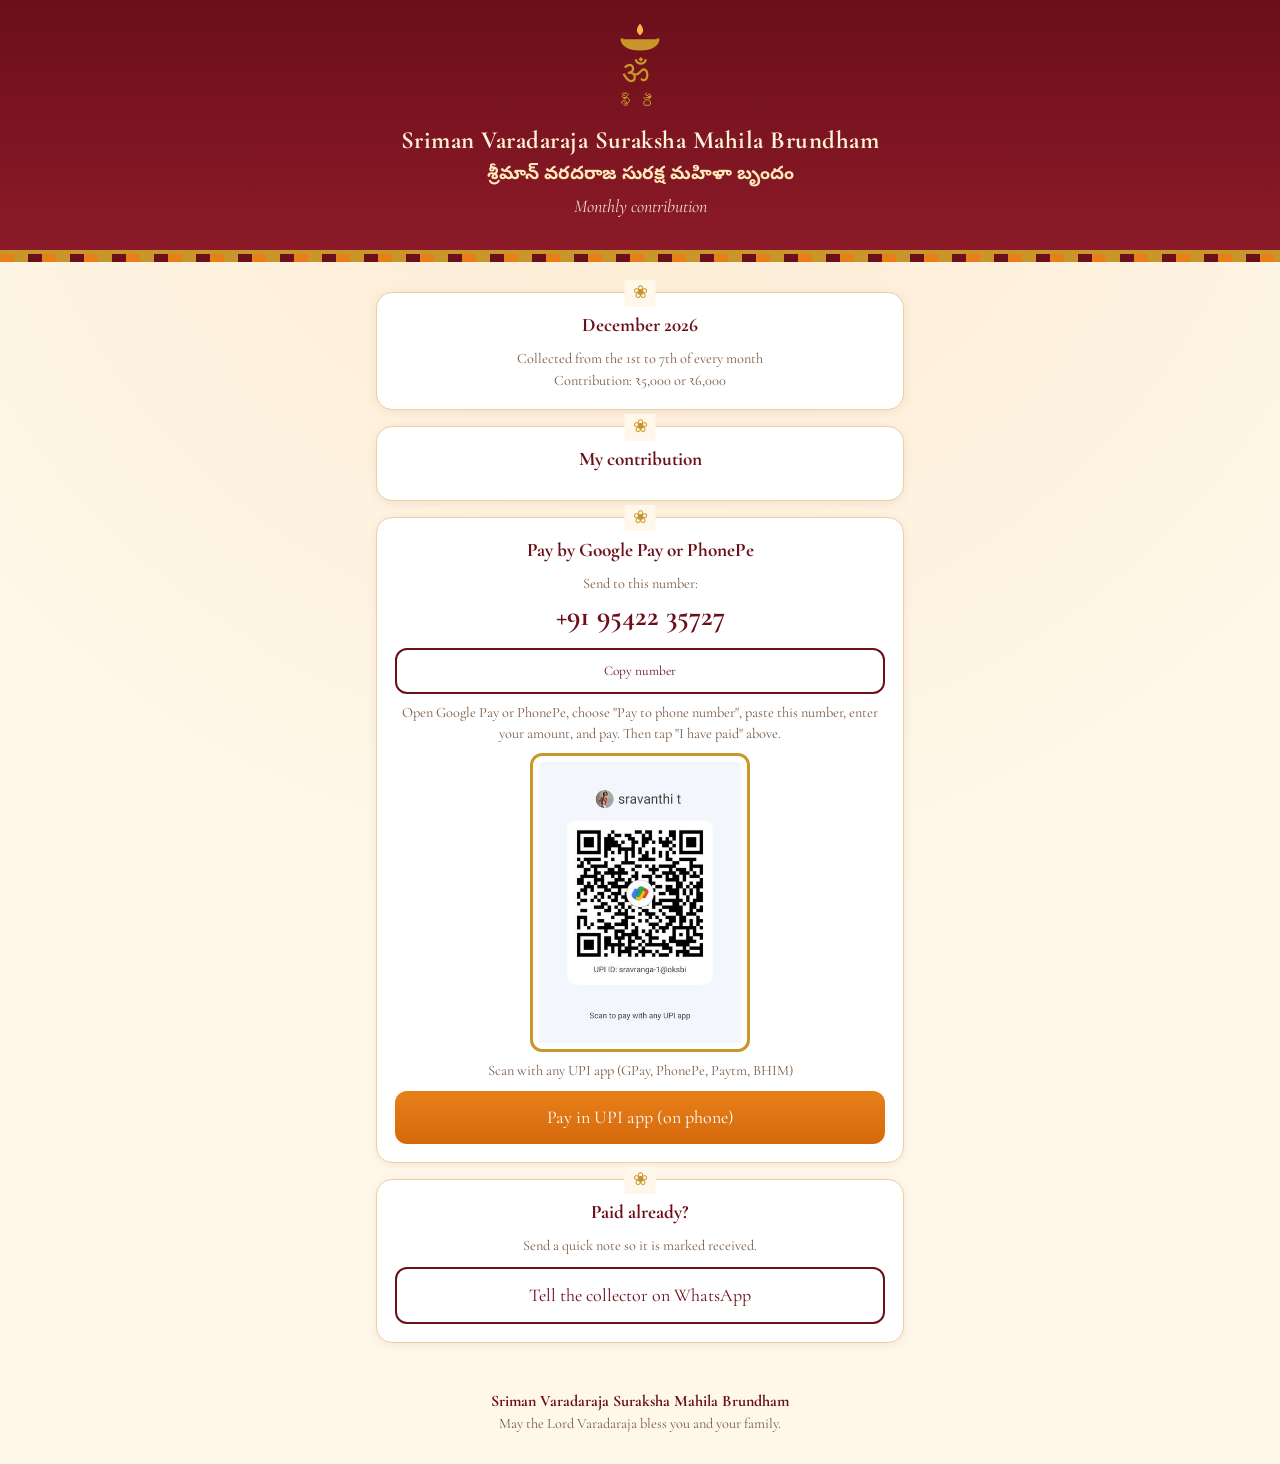
<file: index.html>
<!doctype html>
<html lang="en"><head>
<meta charset="utf-8"><meta name="viewport" content="width=device-width,initial-scale=1">
<title>Monthly Contribution</title>
<link rel="preconnect" href="https://fonts.googleapis.com"><link href="https://fonts.googleapis.com/css2?family=Cormorant+Garamond:wght@500;700&family=Noto+Sans+Telugu:wght@500;700&display=swap" rel="stylesheet">
<link rel="stylesheet" href="style.css">
</head><body>
<header>
<svg class="diya" viewBox="0 0 60 40" aria-hidden="true"><path d="M30 2c5 7 6 11 0 16-6-5-5-9 0-16z" fill="#ffb347"/><path d="M4 22h52c0 10-10 16-26 16S4 32 4 22z" fill="#c9962b"/><path d="M8 22h44" stroke="#6b0f1a" stroke-width="2"/></svg>
<div class="om">&#2384;</div><div class="shri">&#3126;&#3149;&#3120;&#3136;</div>
<h1 id="grp"></h1><div id="grpTe" style="font-family:'Noto Sans Telugu',sans-serif;font-size:1.15rem;color:#ffe9b8;margin:2px 0 4px;font-weight:700"></div><p id="tag"></p>
</header>
<main>
<section class="card"><h2 id="monH"></h2>
<div class="center small" id="win"></div>
<div class="small center">Contribution: <span id="amts"></span></div></section>
<section class="card" id="acct" hidden><h2>My contribution</h2>
<div id="gin" class="center"></div><div id="who" class="small center"></div>
<form id="linkf" hidden><div class="small">First time? Enter the mobile number the group has for you, to link your Google account once.</div><input name="phone" inputmode="numeric" placeholder="Registered mobile number" required><button class="btn" type="submit">Link my account</button></form>
<div id="members"></div><div id="msg"></div></section>
<section class="card"><h2>Pay by Google Pay or PhonePe</h2>
<div class="center small">Send to this number:</div><div class="amt" id="pn" style="font-size:1.8rem"></div><button class="btn alt" id="cpn">Copy number</button>
<div class="small center" style="margin-top:8px">Open Google Pay or PhonePe, choose "Pay to phone number", paste this number, enter your amount, and pay. Then tap "I have paid" above.</div>
<div id="qrbox">
<img id="qr" class="qr" alt="UPI QR code">
<div class="small center">Scan with any UPI app (GPay, PhonePe, Paytm, BHIM)</div>
<a id="upiBtn" class="btn">Pay in UPI app (on phone)</a></div></section>
<section class="card"><h2>Paid already?</h2><div class="small center">Send a quick note so it is marked received.</div><a id="waBtn" class="btn alt" target="_blank" rel="noopener">Tell the collector on WhatsApp</a></section>
</main>
<footer><b id="ft"></b>May the Lord Varadaraja bless you and your family.</footer>
<script src="config.js"></script>
<script>
const C=window.MB_CONFIG,$=id=>document.getElementById(id);
const inr=n=>"\u20B9"+Number(n).toLocaleString("en-IN");
const month=new Date().toLocaleDateString("en-IN",{month:"long",year:"numeric"});
document.title=C.groupName;$("grp").textContent=C.groupName;$("grpTe").textContent=C.groupTelugu||"";$("tag").textContent=C.tagline;$("ft").textContent=C.groupName;
$("monH").textContent=month;$("win").textContent="Collected from the "+C.window;$("amts").textContent=C.amounts.map(inr).join(" or ");
$("qr").src=C.qrImage;
function upi(amt){return "upi://pay?pa="+encodeURIComponent(C.upiId)+"&pn="+encodeURIComponent(C.payeeName)+(amt?"&am="+amt:"")+"&cu=INR&tn="+encodeURIComponent("Mahila Brundham "+month)}
$("pn").textContent="+91 "+C.payNumber.replace(/(\d{5})(\d{5})/,"$1 $2");$("cpn").onclick=()=>{navigator.clipboard&&navigator.clipboard.writeText(C.payNumber);$("cpn").textContent="Copied";setTimeout(()=>$("cpn").textContent="Copy number",1200)};
if(!C.upiId){$("qrbox").hidden=true}else $("upiBtn").href=upi();
if(/^9{3}/.test(C.whatsappNumber.slice(2))||!C.whatsappNumber)$("waBtn").closest("section").hidden=true;
$("waBtn").href="https://wa.me/"+C.whatsappNumber+"?text="+encodeURIComponent("Namaskaram, I have paid the "+month+" contribution. Name: ");
const K=new URLSearchParams(location.search).get("k")||"";
let tok=sessionStorage.getItem("idt")||"";
async function api(o){const r=await fetch(C.backendUrl,{method:"POST",headers:{"Content-Type":"text/plain"},body:JSON.stringify({...o,idToken:tok,k:K})});return r.json()}
const LBL={N:"Not paid yet",C:"Waiting for confirmation",Y:"Paid"};
function show(d){$("who").textContent=K?"Namaskaram, "+d.who:"Signed in as "+d.who;$("gin").hidden=true;$("linkf").hidden=d.members.length>0||!!K;
const box=$("members");box.innerHTML="";
d.members.forEach(c=>{const el=document.createElement("div");el.className="member";
const t=document.createElement("div");t.style.fontWeight="700";t.textContent=c.name;
const m=document.createElement("div");m.className="small";m.textContent=inr(c.amount)+" for "+month;
const b=document.createElement("span");b.className="badge b-"+c.status;b.textContent=LBL[c.status]+(c.status==="Y"&&c.paidOn?" on "+c.paidOn:"");el.append(t,m,b);
if(c.status==="N"){const a=document.createElement("a");a.className="btn alt";if(C.upiId){a.href=upi(c.amount);a.textContent="Pay "+inr(c.amount)+" in UPI app"}else{a.href="#pn";a.textContent="Pay "+inr(c.amount)+" to the number below"}
const i=document.createElement("input");i.placeholder="UPI reference / UTR (optional)";const x=document.createElement("button");x.className="btn";x.textContent="I have paid";
x.onclick=async()=>{x.textContent="Saving...";const r=await api({action:"claim",row:c.row,reference:i.value});if(r.ok)show(r);else $("msg").textContent=r.error};el.append(a,i,x)}
box.append(el)})}
async function load(){const d=await api({action:"me"});if(d.ok)show(d);else{$("msg").textContent=d.error;sessionStorage.removeItem("idt");tok=""}}
async function onCred(resp){tok=resp.credential;sessionStorage.setItem("idt",tok);$("msg").textContent="";load()}
$("linkf").onsubmit=async ev=>{ev.preventDefault();const f=Object.fromEntries(new FormData(ev.target));const r=await api({action:"link",phone:f.phone});if(r.ok){$("msg").textContent="Linked. Jai Sri Varadaraja!";load()}else $("msg").textContent=r.error};
if(C.backendUrl){$("acct").hidden=false;
if(K){$("gin").hidden=true;load()}
else if(C.googleClientId){const s=document.createElement("script");s.src="https://accounts.google.com/gsi/client";s.async=true;s.onload=()=>{google.accounts.id.initialize({client_id:C.googleClientId,callback:onCred});google.accounts.id.renderButton($("gin"),{theme:"outline",size:"large",text:"signin_with",width:280});if(tok)load()};document.head.append(s)}}
</script></body></html>
</file>
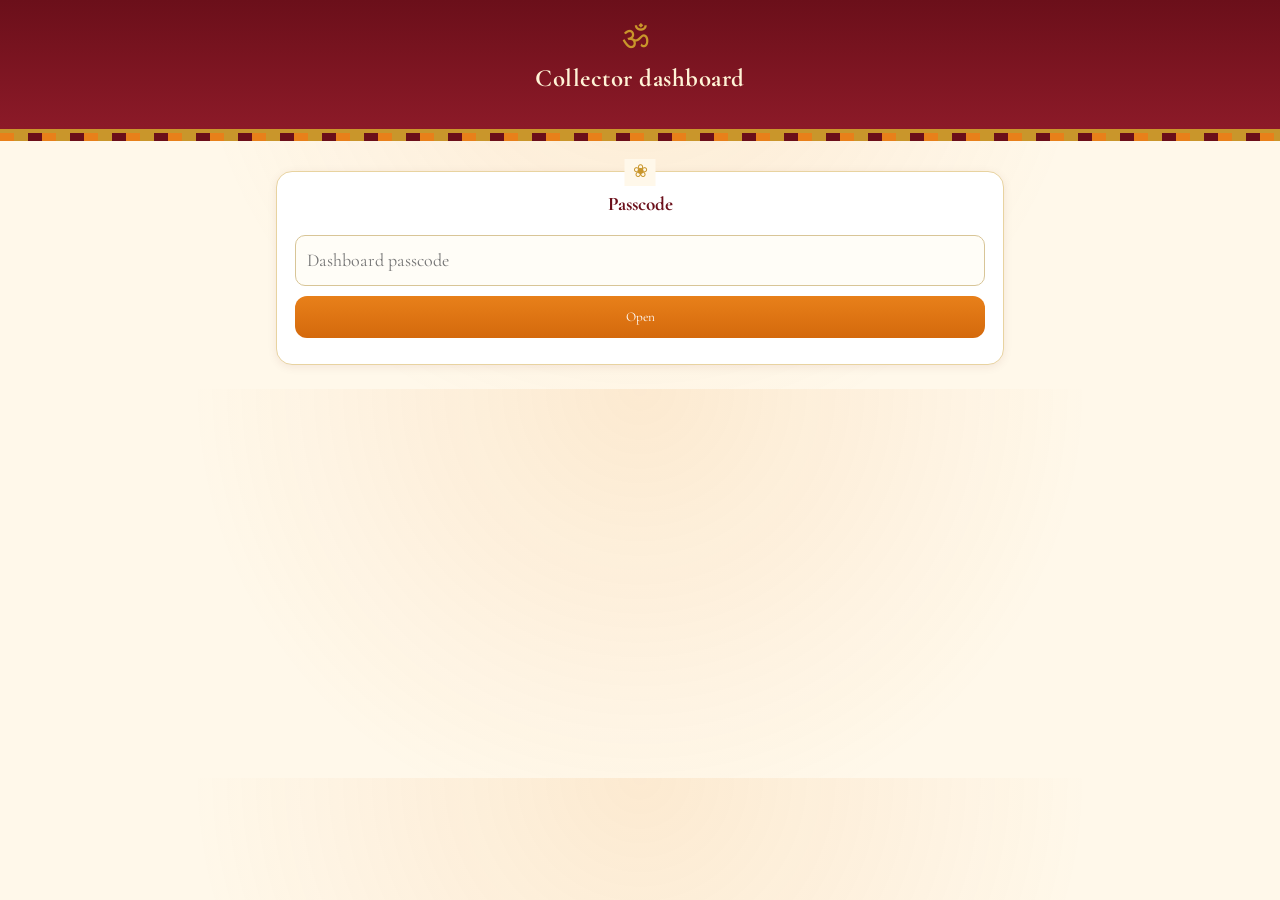
<file: admin.html>
<!doctype html>
<html lang="en"><head>
<meta charset="utf-8"><meta name="viewport" content="width=device-width,initial-scale=1">
<title>Collector dashboard</title><meta name="robots" content="noindex">
<link href="https://fonts.googleapis.com/css2?family=Cormorant+Garamond:wght@500;700&display=swap" rel="stylesheet">
<link rel="stylesheet" href="style.css">
<style>main{max-width:760px}table{width:100%;border-collapse:collapse;font-size:.95rem}td,th{padding:6px 4px;border-bottom:1px solid #efe0b8;text-align:left;vertical-align:middle}
.sm{padding:4px 9px;border-radius:8px;border:1px solid var(--maroon);background:#fff;color:var(--maroon);font:inherit;font-size:.85rem;cursor:pointer;text-decoration:none;display:inline-block;margin:1px}
.stats{display:flex;gap:8px;text-align:center}.stats div{flex:1;background:#fffdf7;border:1px solid #efe0b8;border-radius:10px;padding:8px}.stats b{display:block;font-size:1.3rem;color:var(--maroon)}</style>
</head><body>
<header><div class="om">&#2384;</div><h1>Collector dashboard</h1><p id="mon"></p></header>
<main>
<section class="card" id="login"><h2>Passcode</h2><input id="pc" type="password" placeholder="Dashboard passcode"><button class="btn" id="go">Open</button><div id="msg"></div></section>
<div id="app" hidden>
<section class="card"><div class="stats"><div><b id="sPaid">0</b>Paid</div><div><b id="sWait">0</b>To confirm</div><div><b id="sLeft">0</b>Pending</div><div><b id="sAmt">0</b>Collected</div></div>
<button class="btn alt" id="copyList">Copy pending list for the group</button></section>
<section class="card"><h2>Members</h2><div style="overflow-x:auto"><table id="tb"></table></div></section>
<section class="card"><h2>Add member</h2><form id="addf"><input name="name" placeholder="Name" required><input name="phone" placeholder="Mobile number" inputmode="numeric"><select name="amount"><option>5000</option><option>6000</option></select><button class="btn" type="submit">Add</button></form></section>
</div></main>
<script src="config.js"></script>
<script>
const C=window.MB_CONFIG,$=id=>document.getElementById(id);let pass="",rows=[],month="";
const inr=n=>"\u20B9"+Number(n).toLocaleString("en-IN");
async function api(o){const r=await fetch(C.backendUrl,{method:"POST",headers:{"Content-Type":"text/plain"},body:JSON.stringify({...o,passcode:pass})});return r.json()}
const link=r=>location.origin+location.pathname.replace(/admin\.html$/,"")+"?k="+r.token;
function wa(r){const n=String(r.phone).replace(/\D/g,"").slice(-10);const t="Namaskaram "+r.name+", a gentle reminder for this month's "+C.groupName+" contribution ("+inr(r.amount)+"). Pay and see your status here: "+link(r)+" . If already paid, please ignore. - "+C.collector;return "https://wa.me/"+(n.length===10?"91"+n:"")+"?text="+encodeURIComponent(t)}
function draw(){const t=$("tb");t.innerHTML="<tr><th>Name</th><th>Amt</th><th>Status</th><th></th></tr>";let p=0,w=0,l=0,a=0;
rows.filter(r=>r.active).forEach(r=>{if(r.status==="Y"){p++;a+=r.amount}else if(r.status==="C")w++;else l++;
const tr=document.createElement("tr");const n=document.createElement("td");n.textContent=r.name;const am=document.createElement("td");am.textContent=inr(r.amount);
const s=document.createElement("td");const b=document.createElement("span");b.className="badge b-"+r.status;b.textContent={N:"Pending",C:"Says paid",Y:"Paid"}[r.status];s.append(b);
const ac=document.createElement("td");
const mk=(txt,fn,href)=>{const e=document.createElement(href?"a":"button");e.className="sm";e.textContent=txt;if(href){e.href=href;e.target="_blank"}else e.onclick=fn;ac.append(e)};
if(r.status!=="Y")mk("Mark paid",()=>save(r,{status:"Y"}));else mk("Undo",()=>save(r,{status:"N"}));
if(r.status!=="Y")mk("WhatsApp",null,wa(r));
mk("Copy link",()=>{navigator.clipboard.writeText(link(r))});
mk("Edit",()=>{const nm=prompt("Name",r.name);if(nm===null)return;const ph=prompt("Mobile",r.phone);if(ph===null)return;const am=prompt("Amount (5000 or 6000)",r.amount);if(am===null)return;save(r,{name:nm,phone:ph,amount:am})});
tr.append(n,am,s,ac);t.append(tr)});
$("sPaid").textContent=p;$("sWait").textContent=w;$("sLeft").textContent=l;$("sAmt").textContent=inr(a)}
async function save(r,ch){const o={action:"save",row:r.row,name:r.name,phone:r.phone,email:r.email,amount:r.amount,status:r.status,active:r.active,...ch};const x=await api(o);if(x.ok)refresh();else alert(x.error)}
async function refresh(){const d=await api({action:"list"});if(!d.ok){$("msg").textContent=d.error;return}rows=d.rows;month=d.month;$("mon").textContent=month;$("login").hidden=true;$("app").hidden=false;draw()}
$("go").onclick=()=>{pass=$("pc").value;refresh()};
$("copyList").onclick=()=>{const l=rows.filter(r=>r.active&&r.status!=="Y").map((r,i)=>(i+1)+". "+r.name+" - "+inr(r.amount)).join("\n");navigator.clipboard.writeText("Namaskaram \uD83D\uDE4F "+month+" contribution pending:\n"+l+"\nPay here: "+location.origin+location.pathname.replace(/admin\.html$/,""))};
$("addf").onsubmit=async ev=>{ev.preventDefault();const f=Object.fromEntries(new FormData(ev.target));const x=await api({action:"save",...f});if(x.ok){ev.target.reset();refresh()}else alert(x.error)};
</script></body></html>
</file>
<file: style.css>
:root{--maroon:#6b0f1a;--saffron:#e8801a;--gold:#c9962b;--cream:#fff8ea;--ink:#3a1a10;--leaf:#2f6b3a}
*{box-sizing:border-box}
body{margin:0;font-family:"Cormorant Garamond",Georgia,"Times New Roman",serif;font-size:18px;background:var(--cream);color:var(--ink);line-height:1.5;
background-image:radial-gradient(circle at 50% 0,rgba(232,128,26,.12),transparent 60%)}
header{background:linear-gradient(180deg,var(--maroon),#8c1a28);color:#fff3d6;text-align:center;padding:22px 16px 30px;border-bottom:4px solid var(--gold);position:relative}
header::after{content:"";position:absolute;left:0;right:0;bottom:-12px;height:8px;background:repeating-linear-gradient(90deg,var(--saffron) 0 14px,var(--gold) 14px 28px,var(--maroon) 28px 42px)}
.om{font-size:2rem;color:var(--gold);line-height:1;letter-spacing:.3em}
.shri{font-size:1.1rem;color:var(--gold);letter-spacing:.2em;margin-top:2px}
header h1{margin:6px 0 2px;font-size:1.55rem;font-weight:700;letter-spacing:.02em}
header p{margin:0;opacity:.9;font-style:italic}
.diya{width:46px;height:30px;margin:0 auto 4px;display:block}
main{max-width:560px;margin:0 auto;padding:22px 16px 8px}
.card{background:#fff;border:1px solid #e8d3a0;border-radius:16px;padding:18px;margin:16px 0;box-shadow:0 2px 10px rgba(107,15,26,.08);position:relative}
.card::before{content:"\2740";position:absolute;top:-13px;left:50%;transform:translateX(-50%);background:var(--cream);color:var(--gold);padding:0 8px;font-size:1.1rem}
h2{font-size:1.2rem;margin:0 0 8px;color:var(--maroon);text-align:center}
.center{text-align:center}.small{font-size:.9rem;color:#7a5a45}
.amt{font-size:2.4rem;font-weight:700;color:var(--maroon);text-align:center}
.qr{display:block;margin:8px auto;width:220px;max-width:70%;height:auto;border:3px solid var(--gold);border-radius:12px;padding:6px;background:#fff}
.btn{display:block;width:100%;padding:13px;border:0;border-radius:12px;background:linear-gradient(180deg,var(--saffron),#d4690c);color:#fff;font:700 1.05rem inherit;font-family:inherit;text-align:center;text-decoration:none;margin-top:10px;cursor:pointer}
.btn.alt{background:#fff;color:var(--maroon);border:2px solid var(--maroon)}
dl{margin:0}dt{font-size:.8rem;color:#7a5a45;margin-top:10px}dd{margin:0;font-weight:700;display:flex;justify-content:space-between;gap:8px;word-break:break-all}
dd button{border:1px solid #e0cfa8;background:#fbf3de;border-radius:6px;padding:2px 10px;cursor:pointer;font-family:inherit}
input,select{width:100%;padding:11px;margin-top:8px;border:1px solid #d8c597;border-radius:10px;font:inherit;background:#fffdf7}
.member{border:1px solid #efe0b8;border-radius:12px;padding:12px;margin-top:10px;background:#fffdf7}
.badge{display:inline-block;padding:2px 12px;border-radius:12px;font-size:.85rem;font-weight:700}
.b-N{background:#fde3dc;color:#a3261a}.b-C{background:#fff1c9;color:#8a6100}.b-Y{background:#dcf3df;color:var(--leaf)}
#msg{margin-top:8px;font-weight:700;color:var(--maroon)}
footer{text-align:center;padding:22px 16px 30px;font-size:.9rem;color:#7a5a45}
footer b{display:block;color:var(--maroon);font-size:1rem}

.te{font-family:"Noto Sans Telugu",sans-serif;font-size:1.15rem;color:#ffe9b8;margin:2px 0 4px;font-weight:700}
</file>
